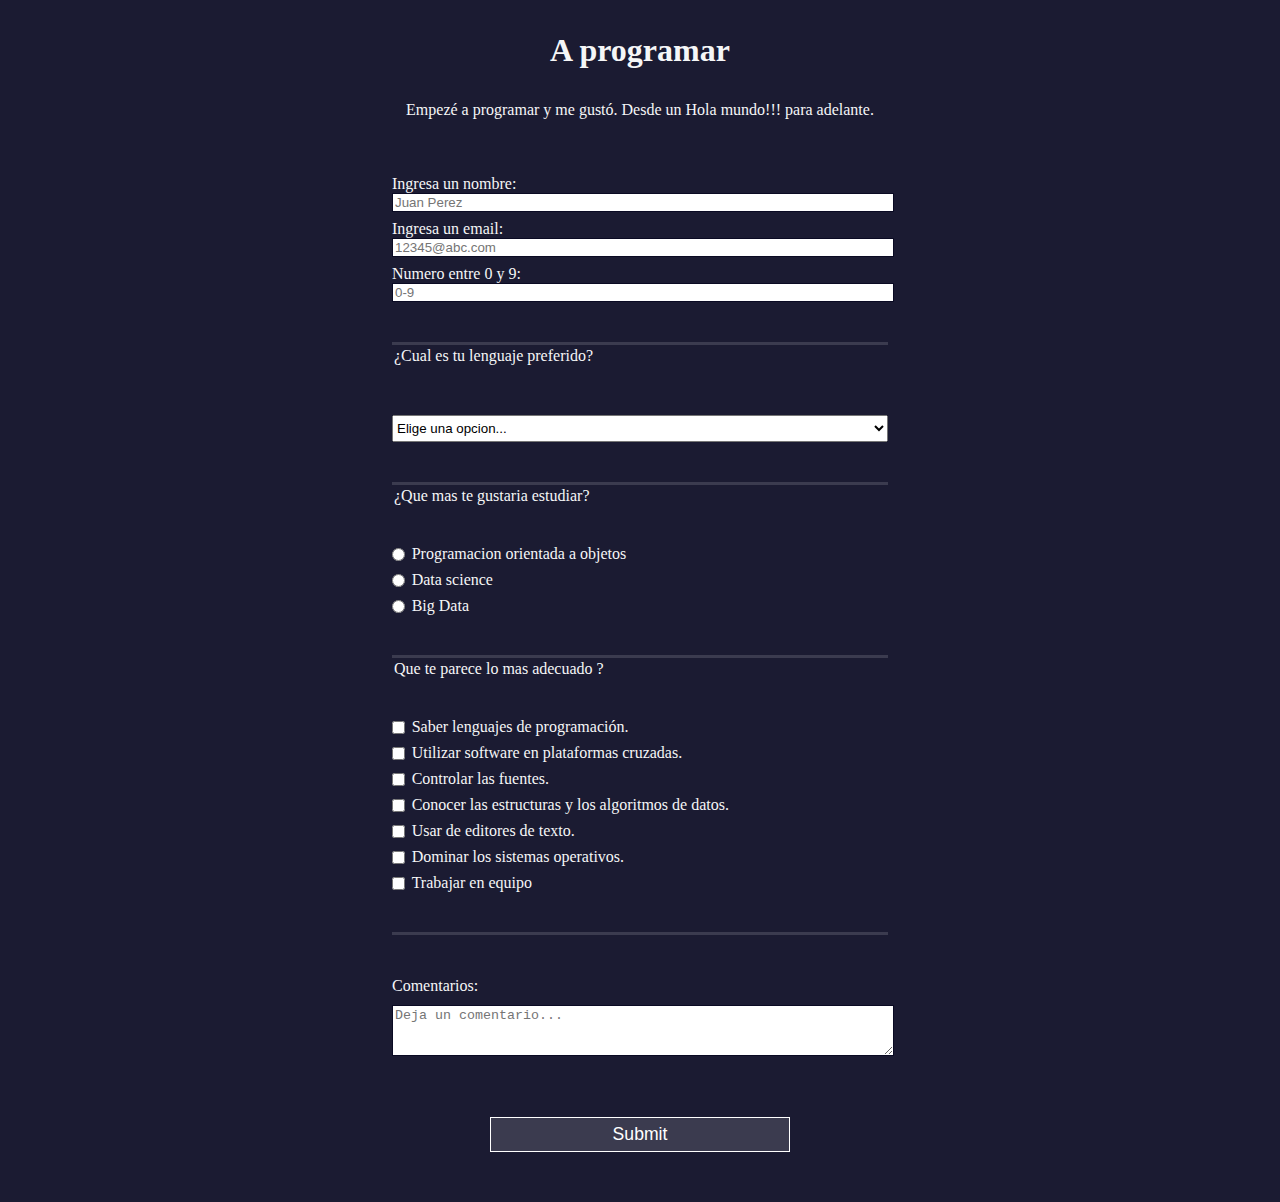
<file: desafioForm/index.html>
<!DOCTYPE html>
<html lang="en">

<head>
    <meta charset="UTF-8">
    <meta name="viewport" content="width=device-width, initial-scale=1.0">
    <title>Programacion</title>
    <link rel="stylesheet" href="styles.css">
</head>

<body>
    <h1 id="title">A programar</h1>
    <p id="description">Empezé a programar y me gustó. Desde un Hola mundo!!! para adelante.</p>
    <form action="" id="survey-form">
        <fieldset>
            <label for="name" id="name-label">Ingresa un nombre: 
                <input required type="text" id="name" placeholder="Juan Perez"> 
            </label>
            <label id="email-label" for="email">Ingresa un email: 
                <input required type="email" id="email" placeholder="12345@abc.com">
            </label>
            <label id="number-label" for="number">Numero entre 0 y 9: 
                <input type="number" id="number" min="0" max="9" placeholder="0-9">
            </label>
        </fieldset>
        <fieldset>
            <legend>¿Cual es tu lenguaje preferido?</legend>
            <label for="">
                <select name="" id="dropdown">
                    <option value="">Elige una opcion...</option>
                    <option value="">JS</option>
                    <option value="">Python</option>
                    <option value="">JAVA</option>
                    <option value="">C++</option>
                    <option value="">C</option>
                    <option value="">Go</option>
                    <option value="">Ruby</option>
                    <option value="">Android</option>
                </select>
            </label>
        </fieldset>
        <fieldset>
            <legend>¿Que mas te gustaria estudiar?</legend>
            <label for="">
                <input class="inline" name="opRadio" type="radio" value="opRadio">Programacion orientada a objetos
            </label>
            <label for="">
                <input class="inline" name="opRadio" type="radio" name="" value="opRadio">Data science
            </label>
            <label for="">
                <input class="inline" name="opRadio" type="radio" name="" value="opRadio">Big Data
            </label>
        </fieldset>
        <fieldset>
            <legend>Que te parece lo mas adecuado ?</legend>
            <label for="">
                <input class="inline" type="checkbox" required name="" value="checkbox" />Saber lenguajes de programación.
            </label>
            <label for="">
                <input class="inline" type="checkbox" required name="" value="checkbox" />Utilizar software en plataformas cruzadas.
            </label>
            <label for="">
                <input class="inline" type="checkbox" required name="" value="checkbox" />Controlar las fuentes.
            </label>
            <label for="">
                <input class="inline" type="checkbox" required name="" value="checkbox" />Conocer las estructuras y los algoritmos de datos.
            </label>
            <label for="">
                <input class="inline" type="checkbox" required name="" value="checkbox" />Usar de editores de texto.
            </label>
            <label for="">
                <input class="inline" type="checkbox" required name="" value="checkbox" />Dominar los sistemas operativos.
            </label>
            <label for="">
                <input class="inline" type="checkbox" required name="" value="checkbox" />Trabajar en equipo
            </label>
        </fieldset>
        <fieldset>
            <label for="">
                Comentarios:<textarea id="" name="" rows="3" cols="30" placeholder="Deja un comentario..."></textarea>
            </label>
        </fieldset>
        <input id="submit" type="submit" value="Submit" />
    </form>
</body>

</html>
</file>
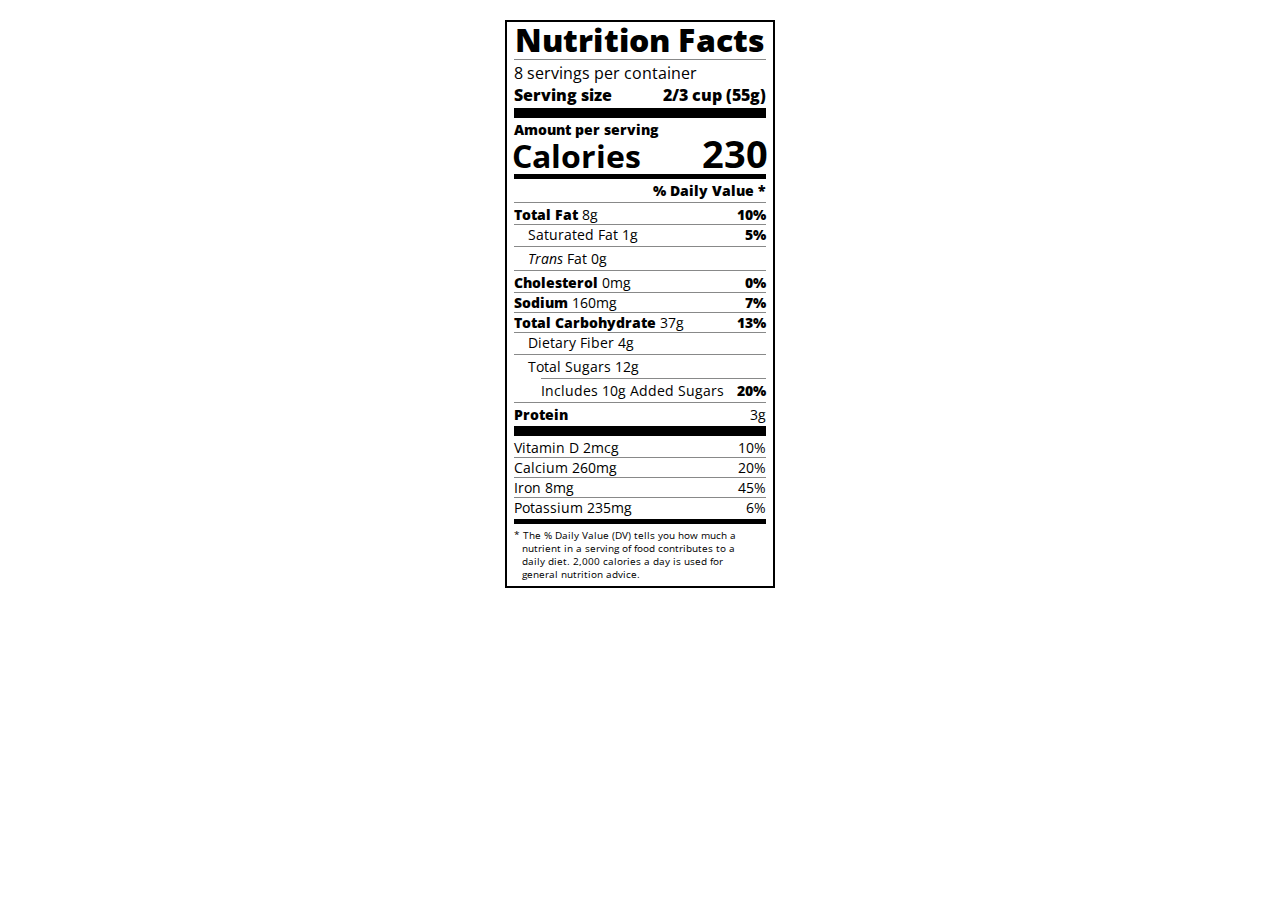
<file: nutrition label/index.html>
<!DOCTYPE html>
<html lang="en">

<head>
  <meta charset="UTF-8">
  <title>Nutrition Label</title>
  <link href="https://fonts.googleapis.com/css?family=Open+Sans:400,700,800" rel="stylesheet">
  <link href="./style.css" rel="stylesheet">
</head>

<body>
  <div class="label">
    <header>
      <h1 class="bold">Nutrition Facts</h1>
      <div class="divider"></div>
      <p>8 servings per container</p>
      <p class="bold">Serving size <span>2/3 cup (55g)</span></p>
    </header>
    <div class="divider large"></div>
    <div class="calories-info">
      <div class="left-container">
        <h2 class="bold small-text">Amount per serving</h2>
        <p>Calories</p>
      </div>
      <span>230</span>
    </div>
    <div class="divider medium"></div>
    <div class="daily-value small-text">
      <p class="bold right no-divider">% Daily Value *</p>
      <div class="divider"></div>
      <p><span><span class="bold">Total Fat</span> 8g</span> <span class="bold">10%</span></p>
      <p class="indent no-divider">Saturated Fat 1g <span class="bold">5%</span></p>
      <div class="divider"></div>
      <p class="indent no-divider"><span><i>Trans</i> Fat 0g</span></p>
      <div class="divider"></div>
      <p><span><span class="bold">Cholesterol</span> 0mg</span> <span class="bold">0%</span></p>
      <p><span><span class="bold">Sodium</span> 160mg</span> <span class="bold">7%</span></p>
      <p><span><span class="bold">Total Carbohydrate</span> 37g</span> <span class="bold">13%</span></p>
      <p class="indent no-divider">Dietary Fiber 4g</p>
      <div class="divider"></div>
      <p class="indent no-divider">Total Sugars 12g</p>
      <div class="divider double-indent"></div>
      <p class="double-indent no-divider">Includes 10g Added Sugars <span class="bold">20%</span>
      <div class="divider"></div>
      <p class="no-divider"><span class="bold">Protein</span> 3g</p>
      <div class="divider large"></div>
      <p>Vitamin D 2mcg <span>10%</span></p>
      <p>Calcium 260mg <span>20%</span></p>
      <p>Iron 8mg <span>45%</span></p>
      <p class="no-divider">Potassium 235mg <span>6%</span></p>
    </div>
    <div class="divider medium"></div>
    <p class="note">* The % Daily Value (DV) tells you how much a nutrient in a serving of food contributes to a daily
      diet. 2,000 calories a day is used for general nutrition advice.</p>
  </div>
</body>
</html>
</file>
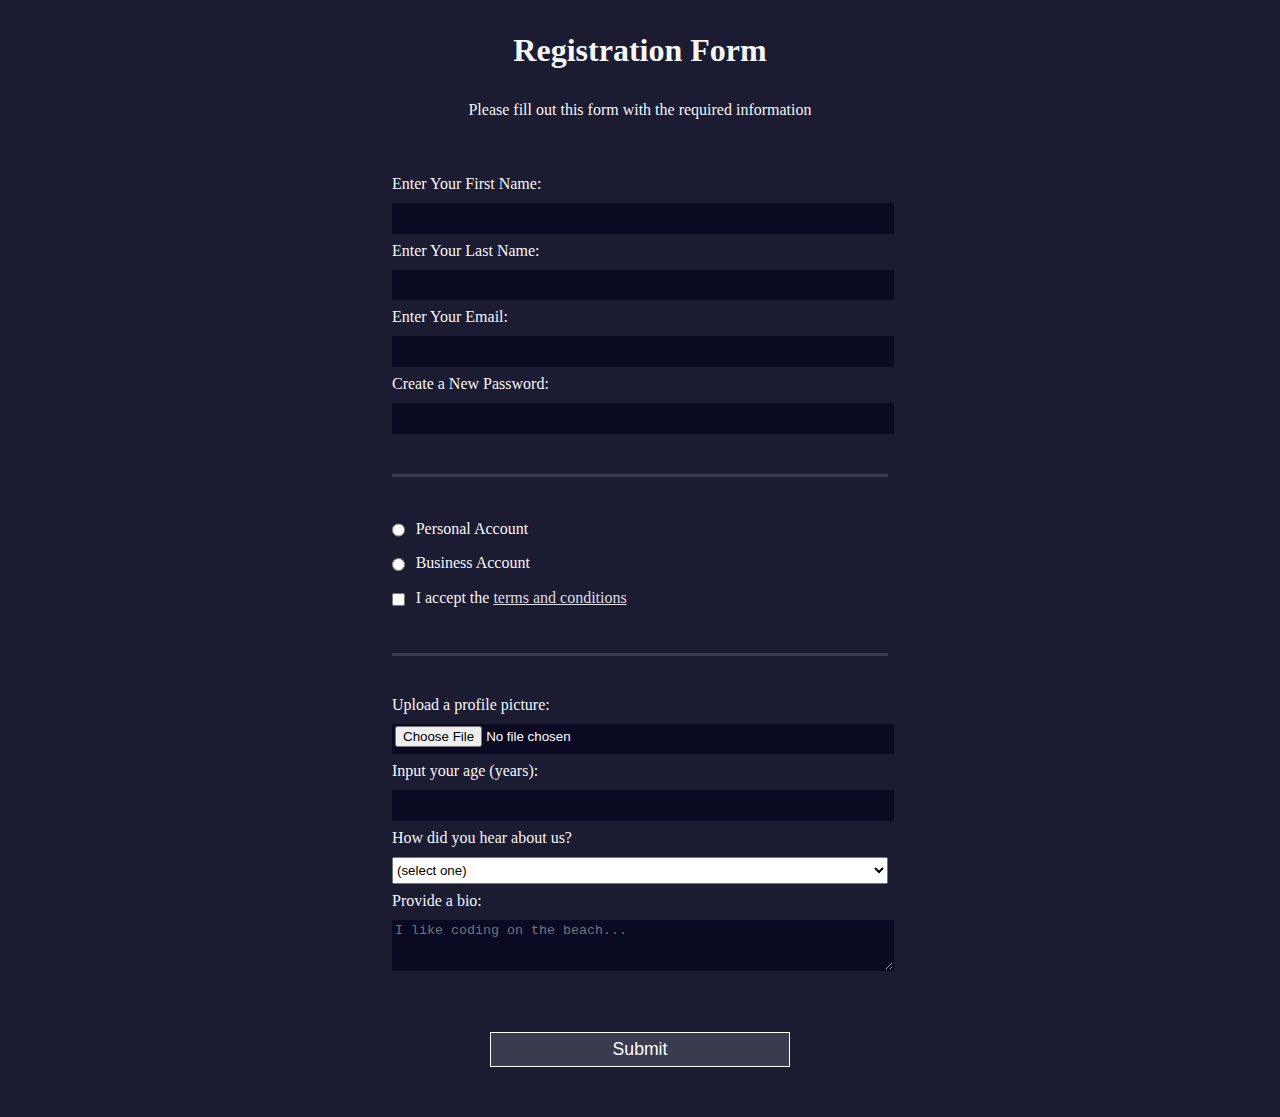
<file: form.html>
<!DOCTYPE html>
<html lang="en">

<head>
  <meta charset="UTF-8" />
  <meta name="viewport" content="width=device-width, initial-scale=1.0" />
  <link rel="stylesheet" href="style4.css" />
  <title>Registration Form</title>
</head>

<body>
  <h1>Registration Form</h1>
  <p>Please fill out this form with the required information</p>
  <form method="post" action='https://register-demo.freecodecamp.org'>
    <fieldset>
      <label for="first-name">Enter Your First Name: 
        <input id="first-name" name="first-name" type="text" required />
      </label>
      <label for="last-name">Enter Your Last Name: 
        <input id="last-name" name="last-name" type="text" required />
      </label>
      <label for="email">Enter Your Email: 
        <input id="email" name="email" type="email" required />
      </label>
      <label for="new-password">Create a New Password: 
        <input id="new-password" name="new-password" type="password" pattern="[a-z0-5]{8,}" required />
      </label>
    </fieldset>
    <fieldset>
      <label for="personal-account">
        <input id="personal-account" type="radio" name="account-type" class="inline" /> Personal Account
      </label>
      <label for="business-account">
        <input id="business-account" type="radio" name="account-type" class="inline" /> Business Account</label>
      <label for="terms-and-conditions">
        <input id="terms-and-conditions" type="checkbox" required name="terms-and-conditions" class="inline" /> I accept the <a href="https://www.freecodecamp.org/news/terms-of-service/">terms and conditions</a>
      </label>
    </fieldset>
    <fieldset>
      <label for="profile-picture">Upload a profile picture:
        <input id="profile-picture" type="file" name="file" />
      </label>
      <label for="age">Input your age (years):
        <input id="age" type="number" name="age" min="13" max="120" />
      </label>
      <label for="referrer">How did you hear about us?
        <select id="referrer" name="referrer">
          <option value="">(select one)</option>
          <option value="1">freeCodeCamp News</option>
          <option value="2">freeCodeCamp YouTube Channel</option>
          <option value="3">freeCodeCamp Forum</option>
          <option value="4">Other</option>
        </select>
      </label>
      <label for="bio">Provide a bio:
        <textarea id="bio" name="bio" rows="3" cols="30" placeholder="I like coding on the beach..."></textarea>
      </label>
    </fieldset>
    <input type="submit" value="Submit" />
  </form>
</body>
</html>
</file>
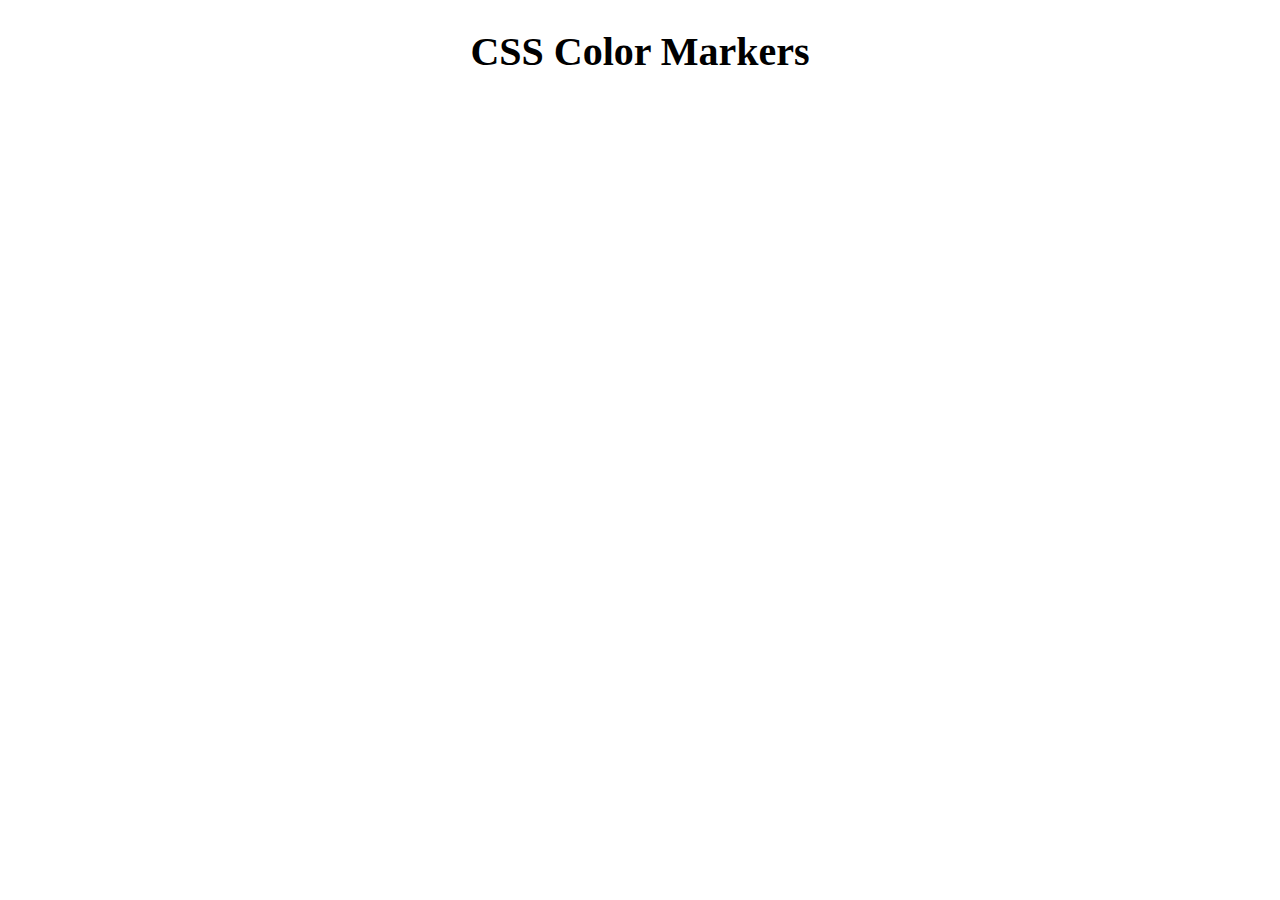
<file: index3.html>
<!DOCTYPE html>
<html lang="en">
  <head>
    <meta charset="utf-8">
    <meta name="viewport" content="width=device-width, initial-scale=1.0">
    <title>Colored Markers</title>
    <link rel="stylesheet" href="styles.css">
  </head>
  <body>
    <h1>CSS Color Markers</h1>
    <div class="container">
      <div class="marker red">
        <div class="cap"></div>
        <div class="sleeve"></div>
      </div>
      <div class="marker green">
        <div class="cap"></div>
        <div class="sleeve"></div>
      </div>
      <div class="marker blue">
        <div class="cap"></div>
        <div class="sleeve"></div>
      </div>
      <!-- <div class="marker blue">
        <div class="cap"></div>
        <div class="sleeve"></div>
      </div> -->
    </div>
  </body>
</html>
</file>
<file: desafioForm/styles.css>
/* border: 1px solid blue; */
body {
  width: 100%;
  height: 100vh;
  margin: 0;
  background-color: #1b1b32;
  color: #f5f6f7;
  font-family: Tahoma;
  font-size: 16px;
}

h1, p {
  margin: 1em auto;
  text-align: center;
}
form {
  width: 60vw;
  max-width: 500px;
  min-width: 300px;
  margin: 0 auto;
  padding-bottom: 2em;
}

fieldset {
  border: none;
  margin-bottom: 2px;
  padding: 2rem 0;
  border-bottom: 3px solid #3b3b4f;
} 

fieldset:last-of-type {
  border-bottom: none;
}

label {
  display: block;
  margin: 0.5rem 0;
}

textarea,
select {
  margin: 10px 0 0 0;
  width: 100%;
  min-height: 2em;
}

input, textarea {
  border: 1px solid #0a0a23;
  width: 100%;
}

.inline {
  width: unset;
  margin: 0 0.5em 0 0;
  vertical-align: middle;
}

input[type="submit"] {
  display: block;
  width: 60%;
  margin: 1em auto;
  height: 2em;
  font-size: 1.1rem;
  min-width: 300px;
  background-color: #3b3b4f;
  color: white;
  border-color: white;

}
</file>
<file: nutrition label/style.css>
* {
  box-sizing: border-box;
}

html {
  font-size: 16px;
}

body {
  font-family: 'Open Sans', sans-serif;
}

.label {
  border: 2px solid black;
  width: 270px;
  margin: 20px auto;
  padding: 0 7px;
}

header h1 {
  text-align: center;
  margin: -4px 0;
  letter-spacing: 0.15px
}

p {
  margin: 0;
  display: flex;
  justify-content: space-between;
}

.divider {
  border-bottom: 1px solid #888989;
  margin: 2px 0;
}

.bold {
  font-weight: 800;
}

.large {
  height: 10px;
}

.large, .medium {
  background-color: black;
  border: 0;
}

.medium {
  height: 5px;
}

.small-text {
  font-size: 0.85rem;
}


.calories-info {
  display: flex;
  justify-content: space-between;
  align-items: flex-end;
}

.calories-info h2 {
  margin: 0;
}

.left-container p {
  margin: -5px -2px;
  font-size: 2em;
  font-weight: 700;
}

.calories-info span {
  margin: -7px -2px;
  font-size: 2.4em;
  font-weight: 700;
}

.right {
  justify-content: flex-end;
}

.indent {
  margin-left: 1em;
}

.double-indent {
  margin-left: 2em;
}

.daily-value p:not(.no-divider) {
  border-bottom: 1px solid #888989;
}

.note {
  font-size: 0.6rem;
  margin: 5px 0;
  padding: 0 8px;
  text-indent: -8px;
}
</file>
<file: style4.css>
body {
  width: 100%;
  height: 100vh;
  margin: 0;
  background-color: #1b1b32;
  color: #f5f6f7;
  font-family: Tahoma;
  font-size: 16px;
}

h1, p {
  margin: 1em auto;
  text-align: center;
}

form {
  width: 60vw;
  max-width: 500px;
  min-width: 300px;
  margin: 0 auto;
  padding-bottom: 2em;
}

fieldset {
  border: none;
  padding: 2rem 0;
  border-bottom: 3px solid #3b3b4f;
}

fieldset:last-of-type {
  border-bottom: none;
}

label {
  display: block;
  margin: 0.5rem 0;
}

input,
textarea,
select {
  margin: 10px 0 0 0;
  width: 100%;
  min-height: 2em;
}

input, textarea {
  background-color: #0a0a23;
  border: 1px solid #0a0a23;
  color: #ffffff;
}

.inline {
  width: unset;
  margin: 0 0.5em 0 0;
  vertical-align: middle;
}

input[type="submit"] {
  display: block;
  width: 60%;
  margin: 1em auto;
  height: 2em;
  font-size: 1.1rem;
  background-color: #3b3b4f;
  border-color: white;
  min-width: 300px;
}

input[type="file"] {
  padding: 1px 2px;
}

a{
  color: #dfdfe2;
}
</file>
<file: styles.css>
body {
    background-image: url(https://cdn.freecodecamp.org/curriculum/css-cafe/beans.jpg);
    font-family: sans-serif;
    padding: 20px;
  }
  
  h1 {
    font-size: 40px;
    margin-top: 0;
    margin-bottom: 15px;
  }
  
  h2 {
    font-size: 30px;
  }
  
  .established {
    font-style: italic;
  }
  
  h1, h2, p {
    text-align: center;
  }
  
  .menu {
    width: 80%;
    background-color: burlywood;
    margin-left: auto;
    margin-right: auto;
    padding: 20px;
    max-width: 500px;
  }
  
  img {
    display: block;
    margin-left: auto;
    margin-right: auto;
    margin-top: -25px;
  }
  
  hr {
    height: 2px;
    background-color: brown;
    border-color: brown;
  }
  
  .bottom-line {
    margin-top: 25px;
  }
  
  h1, h2 {
    font-family: Impact, serif;
  }
  
  .item p {
    display: inline-block;
    margin-top: 5px;
    margin-bottom: 5px;
    font-size: 18px;
  }
  
  .flavor, .dessert {
    text-align: left;
    width: 75%;
  }
  
  .price {
    text-align: right;
    width: 25%;
  }
  
  /* FOOTER */
  
  footer {
    font-size: 14px;
  }
  
  .address {
    margin-bottom: 5px;
  }
  
  a {
    color: black;
  }
  
  a:visited {
    color: black;
  }
  
  a:hover {
    color: brown;
  }
  
  a:active {
    color: brown;
  }
</file>
